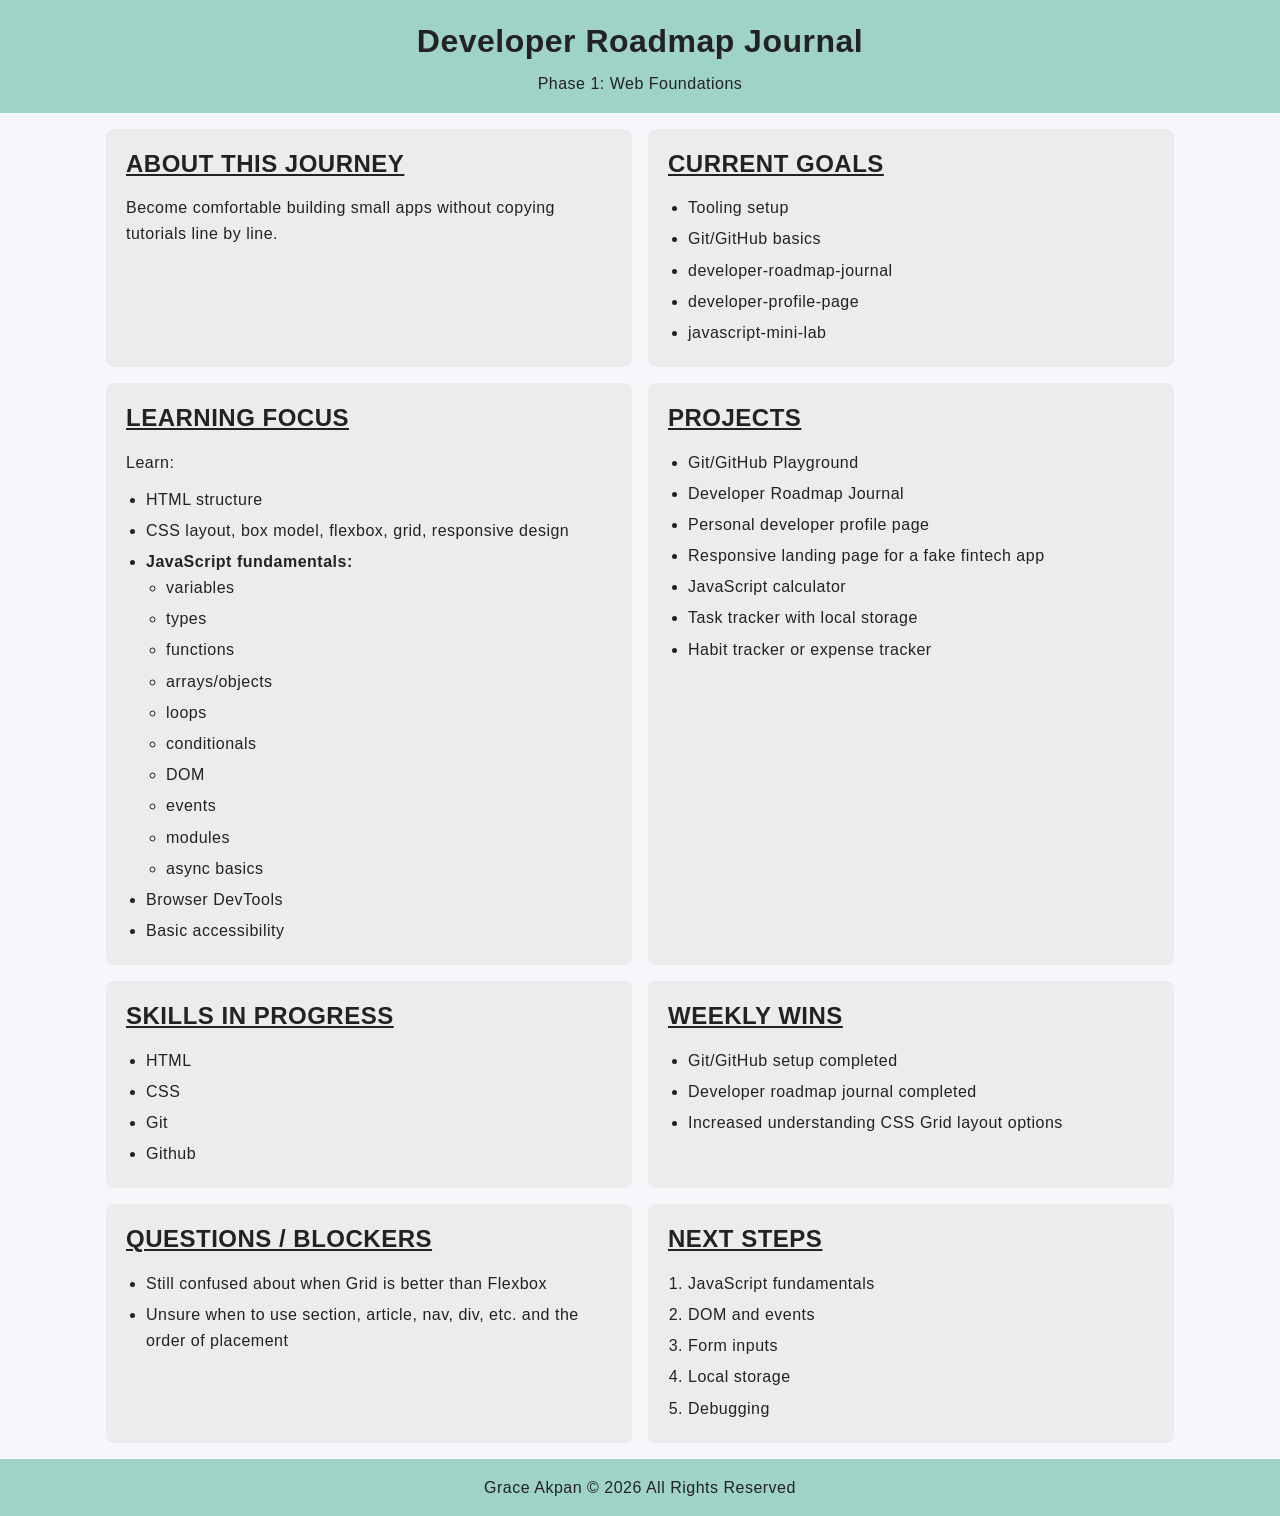
<file: index.html>
<!doctype html>
<html lang="en">
  <head>
    <meta charset="UTF-8" />
    <meta name="viewport" content="width=device-width, initial-scale=1.0" />
    <link rel="stylesheet" href="style.css" />
    <title>Developer Roadmap Journal</title>
  </head>
  <body>
    <header>
      <h1>Developer Roadmap Journal</h1>
      <p>Phase 1: Web Foundations</p>
    </header>

    <main>
      <section class="card">
        <h2>About This Journey</h2>
        <p>
          Become comfortable building small apps without copying tutorials line
          by line.
        </p>
      </section>

      <section class="card">
        <h2>Current Goals</h2>
        <ul>
          <li>Tooling setup</li>
          <li>Git/GitHub basics</li>
          <li>developer-roadmap-journal</li>
          <li>developer-profile-page</li>
          <li>javascript-mini-lab</li>
        </ul>
      </section>

      <section class="card">
        <h2>Learning Focus</h2>
        <p>Learn:</p>
        <ul>
          <li>HTML structure</li>
          <li>CSS layout, box model, flexbox, grid, responsive design</li>
          <li>
            <strong>JavaScript fundamentals:</strong>
            <ul>
              <li>variables</li>
              <li>types</li>
              <li>functions</li>
              <li>arrays/objects</li>
              <li>loops</li>
              <li>conditionals</li>
              <li>DOM</li>
              <li>events</li>
              <li>modules</li>
              <li>async basics</li>
            </ul>
          </li>
          <li>Browser DevTools</li>
          <li>Basic accessibility</li>
        </ul>
      </section>

      <section class="card">
        <h2>Projects</h2>
        <ul>
          <li>Git/GitHub Playground</li>
          <li>Developer Roadmap Journal</li>
          <li>Personal developer profile page</li>
          <li>Responsive landing page for a fake fintech app</li>
          <li>JavaScript calculator</li>
          <li>Task tracker with local storage</li>
          <li>Habit tracker or expense tracker</li>
        </ul>
      </section>

      <section class="card">
        <h2>Skills In Progress</h2>
        <ul>
          <li>HTML</li>
          <li>CSS</li>
          <li>Git</li>
          <li>Github</li>
        </ul>
      </section>

      <section class="card">
        <h2>Weekly Wins</h2>
        <ul>
          <li>Git/GitHub setup completed</li>
          <li>Developer roadmap journal completed</li>
          <li>Increased understanding CSS Grid layout options</li>
        </ul>
      </section>

      <section class="card">
        <h2>Questions / Blockers</h2>
        <ul>
          <li>Still confused about when Grid is better than Flexbox</li>
          <li>
            Unsure when to use section, article, nav, div, etc. and the order of
            placement
          </li>
        </ul>
      </section>

      <section class="card">
        <h2>Next Steps</h2>
        <ol>
          <li>JavaScript fundamentals</li>
          <li>DOM and events</li>
          <li>Form inputs</li>
          <li>Local storage</li>
          <li>Debugging</li>
        </ol>
      </section>
    </main>

    <footer>
      <p>Grace Akpan &copy; 2026 All Rights Reserved</p>
    </footer>
  </body>
</html>
</file>
<file: style.css>
* {
  margin: 0;
  padding: 0;
  box-sizing: border-box;
}

body {
  font-family: Arial, Helvetica, sans-serif;
  line-height: 1.6;
  letter-spacing: 0.5px;
  background: #f5f7fb;
  color: #222;
}

header,
footer {
  background: #9fd3c7;
  text-align: center;
  padding: 1rem;
}

header h1 {
  margin-bottom: 0.25rem;
}

footer {
  margin-top: 1rem;
}

main {
  display: grid;
  grid-template-columns: 1fr 1fr;
  gap: 1rem;
  max-width: 1100px;
  margin: 1rem auto;
  padding: 0 1rem;
}

.card {
  background: #ececec;
  border-radius: 8px;
  padding: 1rem 1.25rem;
}

.card p {
  margin-bottom: 0.75rem;
}

.card li {
  margin-bottom: 0.35rem;
}

h2 {
  margin-bottom: 0.75rem;
  text-transform: uppercase;
  text-decoration: underline;
}

ul,
ol {
  padding-left: 1.25rem;
}

ul ul {
  padding-left: 1.25rem;
  list-style-type: circle;
}

@media (max-width: 780px) {
  main {
    grid-template-columns: 1fr;
  }
}
</file>
